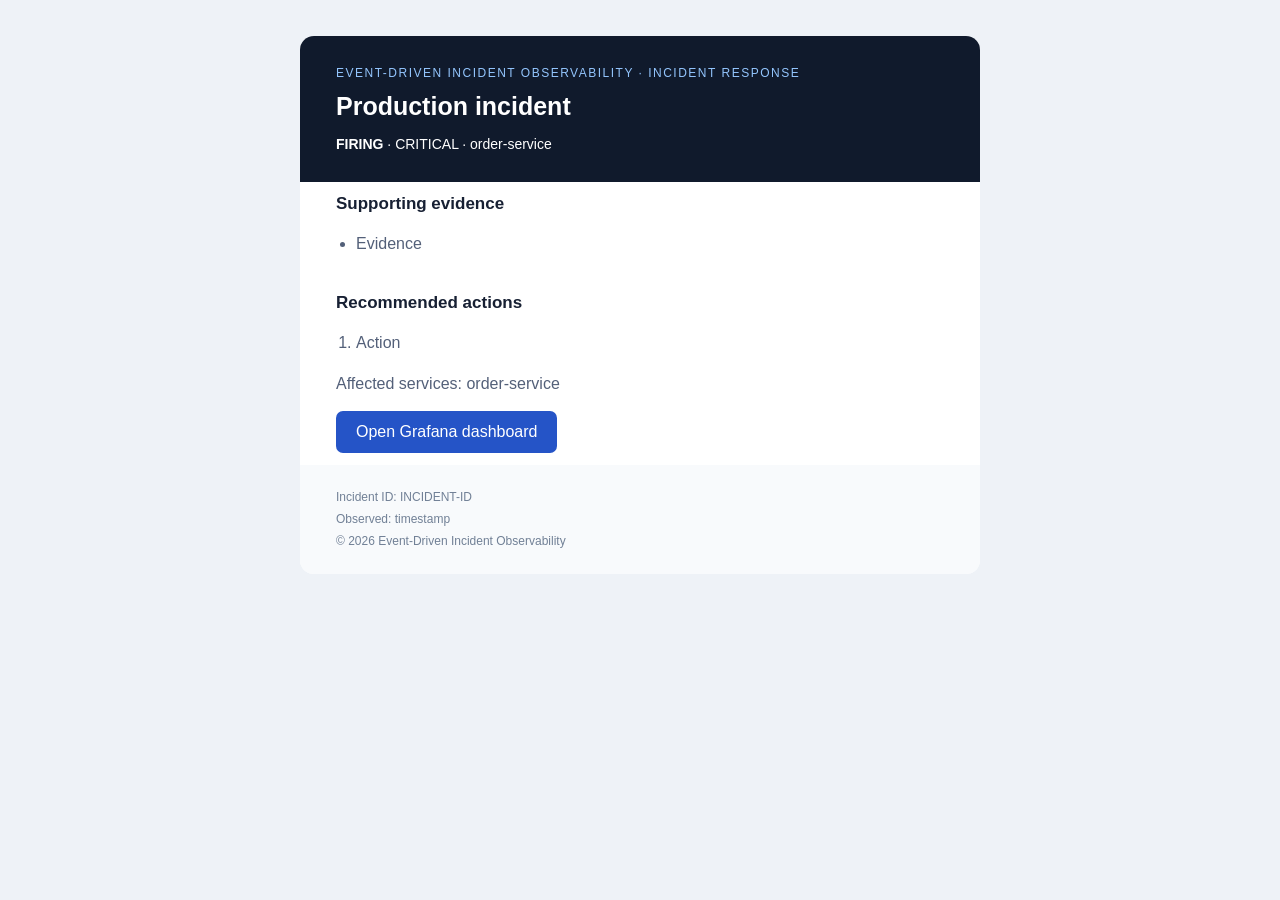
<file: notification-service/src/main/resources/templates/incident-alert.html>
<!DOCTYPE html>
<html lang="en" xmlns:th="http://www.thymeleaf.org">
<head>
    <meta charset="UTF-8"/>
    <meta name="viewport" content="width=device-width, initial-scale=1.0"/>
    <title>Production incident notification</title>
</head>
<body style="margin:0;background:#eef2f7;font-family:Arial,Helvetica,sans-serif;color:#172033;">
<table role="presentation" width="100%" cellpadding="0" cellspacing="0" style="padding:36px 16px;">
    <tr><td align="center">
        <table role="presentation" width="100%" cellpadding="0" cellspacing="0"
               style="max-width:680px;background:#fff;border-radius:14px;overflow:hidden;">
            <tr><td style="padding:30px 36px;background:#101a2c;color:#fff;">
                <p style="margin:0 0 10px;color:#93c5fd;font-size:12px;letter-spacing:1.5px;">EVENT-DRIVEN INCIDENT OBSERVABILITY · INCIDENT RESPONSE</p>
                <h1 th:text="${incident.title()}" style="margin:0;font-size:25px;line-height:1.35;">Production incident</h1>
                <p style="margin:12px 0 0;font-size:14px;">
                    <strong th:text="${incident.status()}">FIRING</strong> ·
                    <span th:text="${incident.severity()}">CRITICAL</span> ·
                    <span th:text="${incident.service()}">order-service</span>
                </p>
            </td></tr>
            <tr><td style="padding:12px 36px;">
                <h2 style="margin:0 0 10px;font-size:17px;">Supporting evidence</h2>
                <ul style="padding-left:20px;line-height:1.8;color:#536079;">
                    <li th:each="item : ${incident.evidence()}" th:text="${item}">Evidence</li>
                </ul>
            </td></tr>
            <tr><td style="padding:6px 36px 12px;">
                <h2 style="margin:0 0 10px;font-size:17px;">Recommended actions</h2>
                <ol style="padding-left:20px;line-height:1.8;color:#536079;">
                    <li th:each="action : ${incident.recommendations()}" th:text="${action}">Action</li>
                </ol>
                <p style="margin:18px 0;color:#536079;">
                    Affected services: <span th:text="${#strings.listJoin(incident.affectedServices(), ', ')}">order-service</span>
                </p>
                <a th:href="${incident.dashboardUrl()}"
                   style="display:inline-block;padding:12px 20px;background:#2554c7;color:#fff;text-decoration:none;border-radius:7px;">
                    Open Grafana dashboard
                </a>
            </td></tr>
            <tr><td style="padding:22px 36px;background:#f8fafc;color:#718096;font-size:12px;line-height:1.8;">
                Incident ID: <span th:text="${incident.incidentId()}">INCIDENT-ID</span><br/>
                Observed: <span th:text="${incident.occurredAt()}">timestamp</span><br/>
                &copy; <span th:text="${year}">2026</span> Event-Driven Incident Observability
            </td></tr>
        </table>
    </td></tr>
</table>
</body>
</html>
</file>
